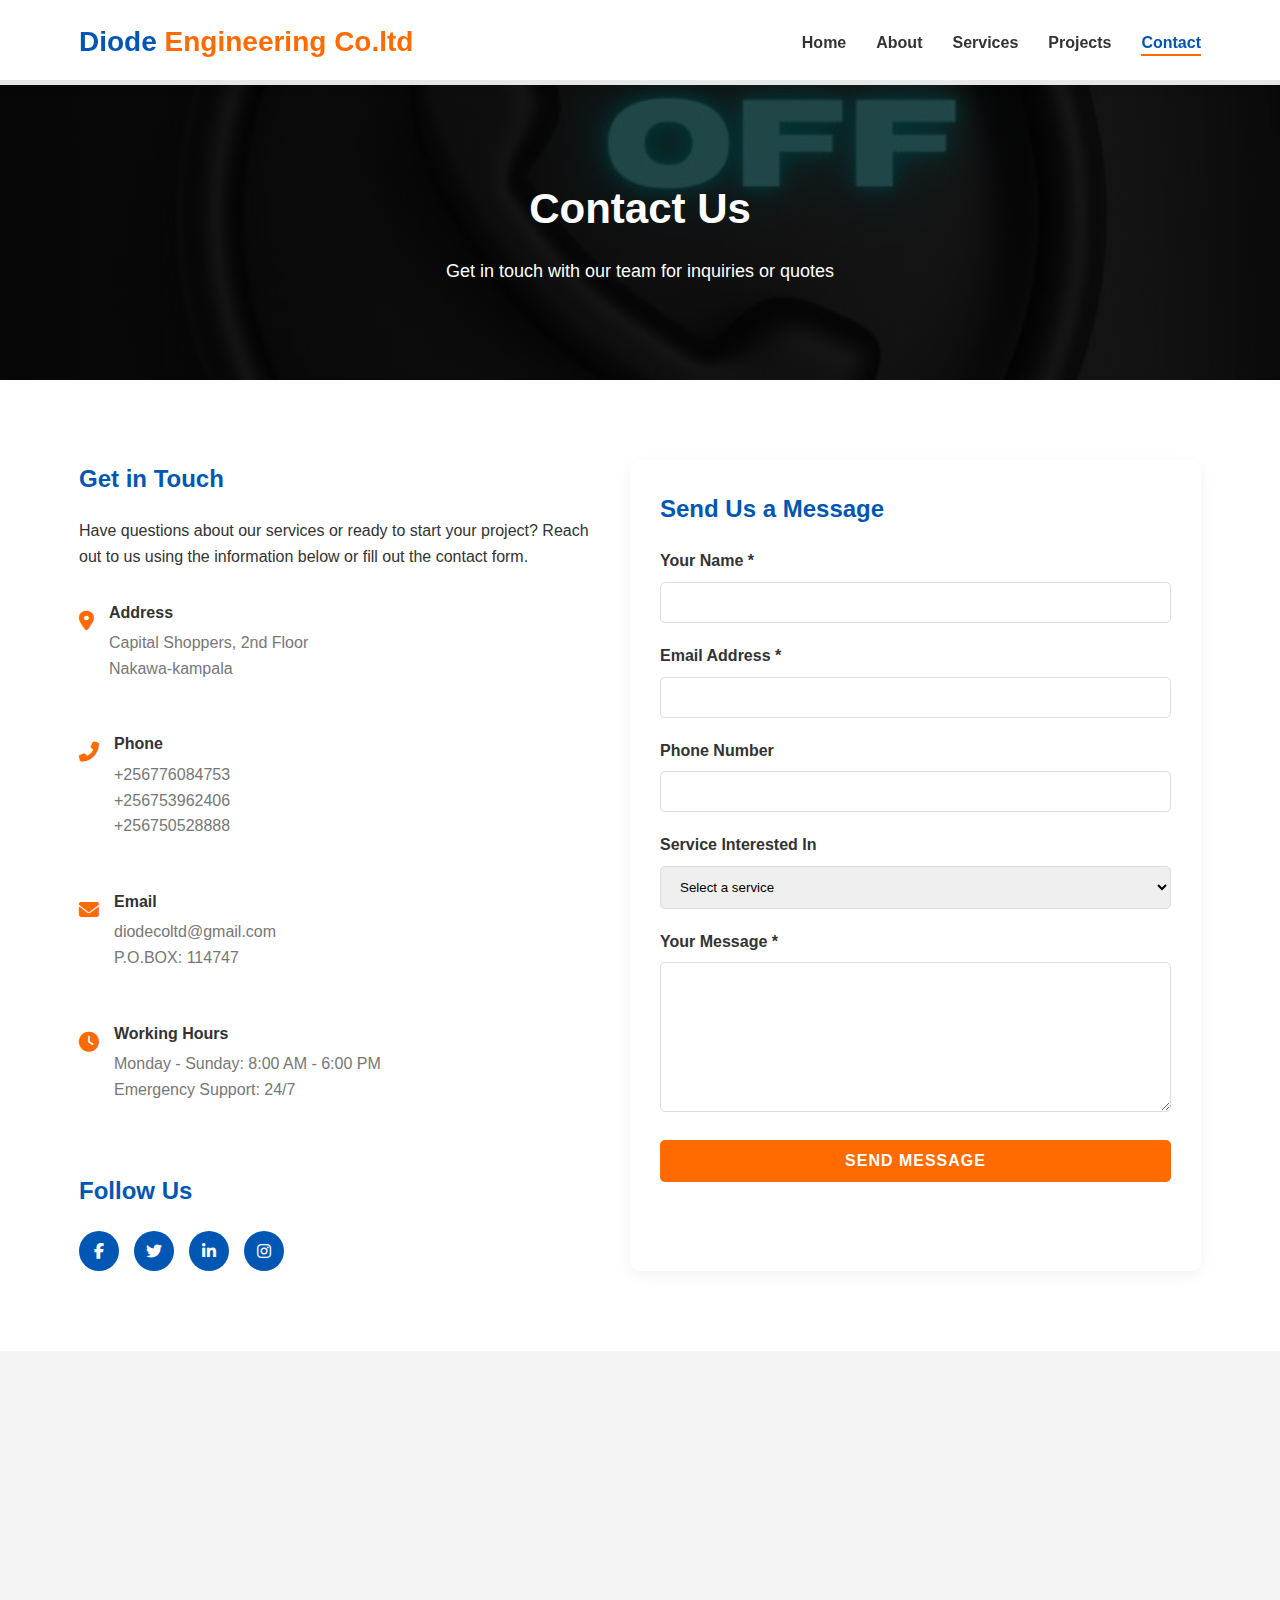
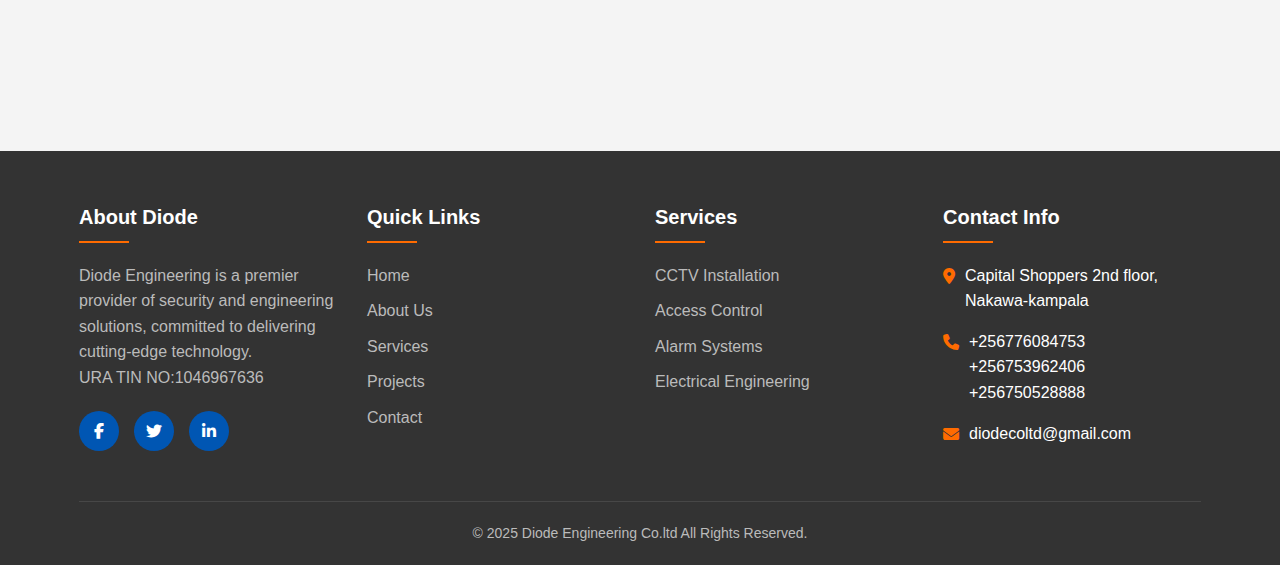
<file: diode-engineering/contact.html>
<!DOCTYPE html>
<html lang="en">
<head>
    <meta charset="UTF-8">
    <meta name="viewport" content="width=device-width, initial-scale=1.0">
    <title>Contact Us | Diode Engineering</title>
    <link rel="stylesheet" href="css/style.css">
    <link rel="stylesheet" href="https://cdnjs.cloudflare.com/ajax/libs/font-awesome/6.4.0/css/all.min.css">
</head>
<body>
    <!-- Header -->
    <header id="header">
        <div class="container header-container">
            <a href="index.html" class="logo">Diode<span> Engineering Co.ltd</span></a>
            <div class="mobile-menu-btn">
                <i class="fas fa-bars"></i>
            </div>
            <ul class="nav-links">
                <li><a href="index.html">Home</a></li>
                <li><a href="about.html">About</a></li>
                <li><a href="services.html">Services</a></li>
                <li><a href="projects.html">Projects</a></li>
                <li><a href="contact.html" class="active">Contact</a></li>
            </ul>
        </div>
    </header>

    <!-- Page Banner -->
    <section class="page-banner" style="background: linear-gradient(rgba(0, 0, 0, 0.7), rgba(0, 0, 0, 0.7)), url('images/whatsap.jpg') no-repeat center center/cover; height: 300px; display: flex; align-items: center; text-align: center; color: white;">
        <div class="container">
            <h1 style="font-size: 42px; margin-bottom: 15px;">Contact Us</h1>
            <p style="font-size: 18px;">Get in touch with our team for inquiries or quotes</p>
        </div>
    </section>

    <!-- Contact Section -->
    <section class="section">
        <div class="container">
            <div class="contact-container">
                <div class="contact-info">
                    <h3>Get in Touch</h3>
                    <p>Have questions about our services or ready to start your project? Reach out to us using the information below or fill out the contact form.</p>
                    
                    <div class="contact-details">
                        <div class="contact-item">
                            <div class="contact-icon">
                                <i class="fas fa-map-marker-alt"></i>
                            </div>
                            <div class="contact-text">
                                <h4>Address</h4>
                                <p>Capital Shoppers, 2nd Floor<br>Nakawa-kampala</p>
                            </div>
                        </div>
                        <div class="contact-item">
                            <div class="contact-icon">
                                <i class="fas fa-phone-alt"></i>
                            </div>
                            <div class="contact-text">
                                <h4>Phone</h4>
                                <p><a href="tel:+256776084753">+256776084753 <br>+256753962406 <br>+256750528888</a></p>
                                
                            </div>
                        </div>
                        <div class="contact-item">
                            <div class="contact-icon">
                                <i class="fas fa-envelope"></i>
                            </div>
                            <div class="contact-text">
                                <h4>Email</h4>
                                <p><a href="mailto:diodecoltd@gmail.com">diodecoltd@gmail.com</a> <br>P.O.BOX: 114747</p>
                            </div>
                        </div>
                        <div class="contact-item">
                            <div class="contact-icon">
                                <i class="fas fa-clock"></i>
                            </div>
                            <div class="contact-text">
                                <h4>Working Hours</h4>
                                <p>Monday - Sunday: 8:00 AM - 6:00 PM<br>Emergency Support: 24/7</p>
                            </div>
                        </div>
                    </div>
                    
                    <h3 style="margin-top: 40px;">Follow Us</h3>
                    <div class="social-links">
                        <a href="#"><i class="fab fa-facebook-f"></i></a>
                        <a href="#"><i class="fab fa-twitter"></i></a>
                        <a href="#"><i class="fab fa-linkedin-in"></i></a>
                        <a href="#"><i class="fab fa-instagram"></i></a>
                    </div>
                </div>
                
                <div class="contact-form">
                    <h3>Send Us a Message</h3>
                    <form id="contactForm">
                        <div class="form-group">
                            <label for="name">Your Name *</label>
                            <input type="text" id="name" class="form-control" required>
                        </div>
                        <div class="form-group">
                            <label for="email">Email Address *</label>
                            <input type="email" id="email" class="form-control" required>
                        </div>
                        <div class="form-group">
                            <label for="phone">Phone Number</label>
                            <input type="tel" id="phone" class="form-control">
                        </div>
                        <div class="form-group">
                            <label for="service">Service Interested In</label>
                            <select id="service" class="form-control">
                                <option value="">Select a service</option>
                                <option value="cctv">CCTV Installation</option>
                                <option value="access">Access Control</option>
                                <option value="alarm">Alarm Systems</option>
                                <option value="electrical">Electrical Engineering</option>
                                <option value="network">Network Solutions</option>
                                <option value="maintenance">System Maintenance</option>
                                <option value="other">Other</option>
                            </select>
                        </div>
                        <div class="form-group">
                            <label for="message">Your Message *</label>
                            <textarea id="message" class="form-control" required></textarea>
                        </div>
                        <button type="submit" class="btn btn-secondary" style="width: 100%;">Send Message</button>
                    </form>
                </div>
            </div>
        </div>
    </section>

    <!-- Map Section -->
    <section class="map-section" style="height: 400px; background: #f4f4f4;">
        <div class="container" style="height: 100%;">
            <iframe src="https://www.google.com/maps/embed?pb=!1m18!1m12!1m3!1d31917.994467564098!2d32.58324870174698!3d0.3369951735065782!2m3!1f0!2f0!3f0!3m2!1i1024!2i768!4f13.1!3m3!1m2!1s0x177dbbef6cdce08d%3A0x5c779a6edb208d86!2sCapital%20Shoppers%20Nakawa!5e0!3m2!1sen!2sug!4v1752658394634!5m2!1sen!2sug" width="100%" height="100%" style="border:0;" allowfullscreen="" loading="lazy" referrerpolicy="no-referrer-when-downgrade"></iframe>
        </div>
    </section>

    <!-- Footer -->
    <footer>
        <div class="container">
            <div class="footer-container">
                <div class="footer-col">
                    <h3>About Diode</h3>
                    <p>Diode Engineering is a premier provider of security and engineering solutions, committed to delivering cutting-edge technology. <br>URA TIN NO:1046967636</p>
                    <div class="social-links">
                        <a href="#"><i class="fab fa-facebook-f"></i></a>
                        <a href="#"><i class="fab fa-twitter"></i></a>
                        <a href="#"><i class="fab fa-linkedin-in"></i></a>
                    </div>
                </div>
                <div class="footer-col">
                    <h3>Quick Links</h3>
                    <ul class="footer-links">
                        <li><a href="index.html">Home</a></li>
                        <li><a href="about.html">About Us</a></li>
                        <li><a href="services.html">Services</a></li>
                        <li><a href="projects.html">Projects</a></li>
                        <li><a href="contact.html">Contact</a></li>
                    </ul>
                </div>
                <div class="footer-col">
                    <h3>Services</h3>
                    <ul class="footer-links">
                        <li><a href="services.html#cctv">CCTV Installation</a></li>
                        <li><a href="services.html#access">Access Control</a></li>
                        <li><a href="services.html#alarms">Alarm Systems</a></li>
                        <li><a href="services.html#electrical">Electrical Engineering</a></li>
                    </ul>
                </div>
                <div class="footer-col">
                    <h3>Contact Info</h3>
                    <ul class="footer-contact">
                        <li><i class="fas fa-map-marker-alt"></i> Capital Shoppers 2nd floor, Nakawa-kampala </li>
                      <li><i class="fas fa-phone"></i> +256776084753 <br>+256753962406 <br>+256750528888</li>
                        <li><i class="fas fa-envelope"></i> diodecoltd@gmail.com</li>
                    </ul>
                </div>
            </div>
            <div class="footer-bottom">
                <p>&copy; 2025 Diode Engineering Co.ltd All Rights Reserved.</p>
            </div>
        </div>
    </footer>

    <!-- Back to Top Button -->
    <div class="back-to-top">
        <i class="fas fa-arrow-up"></i>
    </div>

    <script src="js/main.js"></script>
</body>
</html>
</file>
<file: diode-engineering/css/style.css>
/* Global Styles */
:root {
    --primary-color: #0056b3;
    --secondary-color: #ff6b00;
    --dark-color: #333;
    --light-color: #f4f4f4;
    --white: #fff;
    --black: #000;
    --gray: #777;
    --transition: all 0.3s ease;
}

* {
    margin: 0;
    padding: 0;
    box-sizing: border-box;
}

body {
    font-family: 'Segoe UI', Tahoma, Geneva, Verdana, sans-serif;
    line-height: 1.6;
    color: var(--dark-color);
    overflow-x: hidden;
}

a {
    text-decoration: none;
    color: var(--primary-color);
    transition: var(--transition);
}

ul {
    list-style: none;
}

img {
    max-width: 100%;
}

.container {
    width: 90%;
    max-width: 1200px;
    margin: 0 auto;
    padding: 0 15px;
}

.btn {
    display: inline-block;
    padding: 12px 30px;
    background: var(--primary-color);
    color: var(--white);
    border: none;
    border-radius: 5px;
    cursor: pointer;
    font-size: 16px;
    font-weight: 600;
    transition: var(--transition);
    text-transform: uppercase;
    letter-spacing: 1px;
}

.btn:hover {
    background: var(--secondary-color);
    transform: translateY(-3px);
    box-shadow: 0 5px 15px rgba(0, 0, 0, 0.1);
}

.btn-secondary {
    background: var(--secondary-color);
}

.btn-secondary:hover {
    background: var(--primary-color);
}

.section {
    padding: 80px 0;
}

.section-title {
    text-align: center;
    margin-bottom: 50px;
    position: relative;
}

.section-title h2 {
    font-size: 36px;
    color: var(--primary-color);
    margin-bottom: 15px;
    text-transform: uppercase;
}

.section-title p {
    color: var(--gray);
    max-width: 700px;
    margin: 0 auto;
}

.section-title::after {
    content: '';
    display: block;
    width: 80px;
    height: 4px;
    background: var(--secondary-color);
    margin: 20px auto;
}

/* Header & Navigation */
header {
    position: fixed;
    top: 0;
    left: 0;
    width: 100%;
    padding: 20px 0;
    z-index: 1000;
    transition: var(--transition);
    background: rgba(255, 255, 255, 0.9);
    box-shadow: 0 2px 10px rgba(0, 0, 0, 0.1);
}

header.scrolled {
    padding: 15px 0;
    background: rgba(255, 255, 255, 0.98);
}

.header-container {
    display: flex;
    justify-content: space-between;
    align-items: center;
}

.logo {
    font-size: 28px;
    font-weight: 700;
    color: var(--primary-color);
}

.logo span {
    color: var(--secondary-color);
}

.nav-links {
    display: flex;
}

.nav-links li {
    margin-left: 30px;
}

.nav-links a {
    color: var(--dark-color);
    font-weight: 600;
    position: relative;
}

.nav-links a::after {
    content: '';
    position: absolute;
    bottom: -5px;
    left: 0;
    width: 0;
    height: 2px;
    background: var(--secondary-color);
    transition: var(--transition);
}

.nav-links a:hover::after {
    width: 100%;
}

.nav-links a.active {
    color: var(--primary-color);
}

.nav-links a.active::after {
    width: 100%;
}

.mobile-menu-btn {
    display: none;
    font-size: 24px;
    cursor: pointer;
    color: var(--primary-color);
}

/* Hero Section */
.hero {
    height: 100vh;
    display: flex;
    align-items: center;
    background: linear-gradient(rgba(0, 0, 0, 0.7), rgba(0, 0, 0, 0.7)), url('../images/cct.jpg') no-repeat center center/cover;
    color: var(--white);
    text-align: center;
    position: relative;
    margin-top: 80px;
}

.hero-content {
    max-width: 800px;
    margin: 0 auto;
}

.hero h1 {
    font-size: 48px;
    margin-bottom: 20px;
    text-transform: uppercase;
}

.hero p {
    font-size: 20px;
    margin-bottom: 30px;
}

.hero-btns {
    display: flex;
    justify-content: center;
    gap: 20px;
}

.scroll-down {
    position: absolute;
    bottom: 30px;
    left: 50%;
    transform: translateX(-50%);
    color: var(--white);
    font-size: 24px;
    animation: bounce 2s infinite;
}

@keyframes bounce {
    0%, 20%, 50%, 80%, 100% {
        transform: translateY(0) translateX(-50%);
    }
    40% {
        transform: translateY(-20px) translateX(-50%);
    }
    60% {
        transform: translateY(-10px) translateX(-50%);
    }
}

/* Page Banner */
.page-banner {
    height: 300px;
    display: flex;
    align-items: center;
    text-align: center;
    color: var(--white);
    margin-top: 80px;
}

/* About Section */
.about-content {
    display: flex;
    flex-wrap: wrap;
    align-items: center;
    gap: 40px;
}

.about-img {
    flex: 1;
    min-width: 300px;
    border-radius: 10px;
    overflow: hidden;
    box-shadow: 0 10px 30px rgba(0, 0, 0, 0.1);
}

.about-text {
    flex: 1;
    min-width: 300px;
}

.about-text h2, .about-text h3 {
    font-size: 28px;
    margin-bottom: 20px;
    color: var(--primary-color);
}

.about-text p {
    margin-bottom: 15px;
}

.about-features {
    margin-top: 30px;
    display: grid;
    grid-template-columns: repeat(2, 1fr);
    gap: 20px;
}

.feature-item {
    display: flex;
    align-items: flex-start;
    gap: 15px;
}

.feature-icon {
    color: var(--secondary-color);
    font-size: 24px;
    margin-top: 5px;
}

/* Services Section */
.services-grid {
    display: grid;
    grid-template-columns: repeat(auto-fit, minmax(300px, 1fr));
    gap: 30px;
}

.service-card {
    background: var(--white);
    border-radius: 10px;
    overflow: hidden;
    box-shadow: 0 5px 15px rgba(0, 0, 0, 0.05);
    transition: var(--transition);
}

.service-card:hover {
    transform: translateY(-10px);
    box-shadow: 0 15px 30px rgba(0, 0, 0, 0.1);
}

.service-img {
    height: 200px;
    overflow: hidden;
}

.service-img img {
    width: 100%;
    height: 100%;
    object-fit: cover;
    transition: var(--transition);
}

.service-card:hover .service-img img {
    transform: scale(1.1);
}

.service-content {
    padding: 25px;
}

.service-content h3 {
    font-size: 22px;
    margin-bottom: 15px;
    color: var(--primary-color);
}

.service-content p {
    margin-bottom: 20px;
    color: var(--gray);
}

.service-detail-content {
    display: flex;
    flex-wrap: wrap;
    gap: 40px;
    align-items: center;
}

.service-detail-img {
    flex: 1;
    min-width: 300px;
    border-radius: 10px;
    overflow: hidden;
}

.service-detail-text {
    flex: 1;
    min-width: 300px;
}

.service-detail-text h3 {
    font-size: 28px;
    margin-bottom: 20px;
    color: var(--primary-color);
}

/* Projects Section */
.projects-filter {
    display: flex;
    justify-content: center;
    flex-wrap: wrap;
    gap: 10px;
    margin-bottom: 40px;
}

.filter-btn {
    padding: 8px 20px;
    background: var(--white);
    border: 1px solid #ddd;
    border-radius: 30px;
    cursor: pointer;
    transition: var(--transition);
}

.filter-btn.active, .filter-btn:hover {
    background: var(--primary-color);
    color: var(--white);
    border-color: var(--primary-color);
}

.projects-grid {
    display: grid;
    grid-template-columns: repeat(auto-fill, minmax(350px, 1fr));
    gap: 25px;
}

.project-card {
    position: relative;
    border-radius: 10px;
    overflow: hidden;
    box-shadow: 0 5px 15px rgba(0, 0, 0, 0.1);
}

.project-img {
    height: 250px;
}

.project-img img {
    width: 100%;
    height: 100%;
    object-fit: cover;
}

.project-overlay {
    position: absolute;
    top: 0;
    left: 0;
    width: 100%;
    height: 100%;
    background: rgba(0, 86, 179, 0.9);
    display: flex;
    flex-direction: column;
    justify-content: center;
    align-items: center;
    opacity: 0;
    transition: var(--transition);
}

.project-card:hover .project-overlay {
    opacity: 1;
}

.project-overlay h3 {
    color: var(--white);
    font-size: 22px;
    margin-bottom: 10px;
    transform: translateY(20px);
    transition: var(--transition);
}

.project-card:hover .project-overlay h3 {
    transform: translateY(0);
}

.project-overlay p {
    color: var(--white);
    margin-bottom: 20px;
    transform: translateY(20px);
    transition: var(--transition);
    transition-delay: 0.1s;
}

.project-card:hover .project-overlay p {
    transform: translateY(0);
}

/* Testimonials Section */
.testimonials-slider {
    max-width: 800px;
    margin: 0 auto;
    position: relative;
}

.testimonial-item {
    background: var(--light-color);
    padding: 30px;
    border-radius: 10px;
    text-align: center;
    box-shadow: 0 5px 15px rgba(0, 0, 0, 0.05);
    display: none;
}

.testimonial-item.active {
    display: block;
}

.client-img {
    width: 80px;
    height: 80px;
    border-radius: 50%;
    margin: 0 auto 20px;
    overflow: hidden;
    border: 3px solid var(--secondary-color);
}

.client-img img {
    width: 100%;
    height: 100%;
    object-fit: cover;
}

.client-rating {
    color: var(--secondary-color);
    margin-bottom: 15px;
}

.client-quote {
    font-style: italic;
    margin-bottom: 20px;
    color: var(--gray);
}

.client-info h4 {
    color: var(--primary-color);
    margin-bottom: 5px;
}

.client-info p {
    color: var(--gray);
    font-size: 14px;
}

.slider-nav {
    display: flex;
    justify-content: center;
    margin-top: 30px;
    gap: 10px;
}

.slider-dot {
    width: 12px;
    height: 12px;
    border-radius: 50%;
    background: #ddd;
    cursor: pointer;
    transition: var(--transition);
}

.slider-dot.active {
    background: var(--primary-color);
}

/* Contact Section */
.contact-container {
    display: flex;
    flex-wrap: wrap;
    gap: 40px;
}

.contact-info {
    flex: 1;
    min-width: 300px;
}

.contact-info h3 {
    font-size: 24px;
    margin-bottom: 20px;
    color: var(--primary-color);
}

.contact-info p {
    margin-bottom: 30px;
}

.contact-details {
    margin-bottom: 30px;
}

.contact-item {
    display: flex;
    align-items: flex-start;
    margin-bottom: 20px;
    gap: 15px;
}

.contact-icon {
    color: var(--secondary-color);
    font-size: 20px;
    margin-top: 5px;
}

.contact-text h4 {
    margin-bottom: 5px;
}

.contact-text p, .contact-text a {
    color: var(--gray);
}

.social-links {
    display: flex;
    gap: 15px;
}

.social-links a {
    display: flex;
    align-items: center;
    justify-content: center;
    width: 40px;
    height: 40px;
    border-radius: 50%;
    background: var(--primary-color);
    color: var(--white);
    transition: var(--transition);
}

.social-links a:hover {
    background: var(--secondary-color);
    transform: translateY(-5px);
}

.contact-form {
    flex: 1;
    min-width: 300px;
    background: var(--white);
    padding: 30px;
    border-radius: 10px;
    box-shadow: 0 5px 15px rgba(0, 0, 0, 0.05);
}

.contact-form h3 {
    font-size: 24px;
    margin-bottom: 20px;
    color: var(--primary-color);
}

.form-group {
    margin-bottom: 20px;
}

.form-group label {
    display: block;
    margin-bottom: 8px;
    font-weight: 600;
}

.form-control {
    width: 100%;
    padding: 12px 15px;
    border: 1px solid #ddd;
    border-radius: 5px;
    font-family: inherit;
    transition: var(--transition);
}

.form-control:focus {
    outline: none;
    border-color: var(--primary-color);
    box-shadow: 0 0 0 3px rgba(0, 86, 179, 0.1);
}

textarea.form-control {
    min-height: 150px;
    resize: vertical;
}

/* Footer */
footer {
    background: var(--dark-color);
    color: var(--white);
    padding: 50px 0 20px;
}

.footer-container {
    display: grid;
    grid-template-columns: repeat(auto-fit, minmax(250px, 1fr));
    gap: 30px;
    margin-bottom: 40px;
}

.footer-col h3 {
    font-size: 20px;
    margin-bottom: 20px;
    position: relative;
    padding-bottom: 10px;
}

.footer-col h3::after {
    content: '';
    position: absolute;
    bottom: 0;
    left: 0;
    width: 50px;
    height: 2px;
    background: var(--secondary-color);
}

.footer-col p {
    margin-bottom: 20px;
    color: #bbb;
}

.footer-links li {
    margin-bottom: 10px;
}

.footer-links a {
    color: #bbb;
    transition: var(--transition);
}

.footer-links a:hover {
    color: var(--secondary-color);
    padding-left: 5px;
}

.footer-contact li {
    margin-bottom: 15px;
    display: flex;
    align-items: flex-start;
    gap: 10px;
}

.footer-contact i {
    color: var(--secondary-color);
    margin-top: 5px;
}

.footer-bottom {
    text-align: center;
    padding-top: 20px;
    border-top: 1px solid rgba(255, 255, 255, 0.1);
    color: #bbb;
    font-size: 14px;
}

/* Back to Top Button */
.back-to-top {
    position: fixed;
    bottom: 30px;
    right: 30px;
    width: 50px;
    height: 50px;
    background: var(--primary-color);
    color: var(--white);
    border-radius: 50%;
    display: flex;
    align-items: center;
    justify-content: center;
    font-size: 20px;
    cursor: pointer;
    opacity: 0;
    visibility: hidden;
    transition: var(--transition);
    z-index: 999;
}

.back-to-top.active {
    opacity: 1;
    visibility: visible;
}

.back-to-top:hover {
    background: var(--secondary-color);
}

/* Responsive Styles */
@media (max-width: 992px) {
    .section-title h2 {
        font-size: 32px;
    }

    .hero h1 {
        font-size: 42px;
    }
}

@media (max-width: 768px) {
    .mobile-menu-btn {
        display: block;
    }

    .nav-links {
        position: fixed;
        top: 80px;
        left: -100%;
        width: 100%;
        height: calc(100vh - 80px);
        background: var(--white);
        flex-direction: column;
        align-items: center;
        padding: 40px 0;
        transition: var(--transition);
        box-shadow: 0 10px 20px rgba(0, 0, 0, 0.1);
    }

    .nav-links.active {
        left: 0;
    }

    .nav-links li {
        margin: 15px 0;
    }

    .hero {
        margin-top: 80px;
        height: calc(100vh - 80px);
    }

    .hero h1 {
        font-size: 36px;
    }

    .hero p {
        font-size: 18px;
    }

    .hero-btns {
        flex-direction: column;
        gap: 15px;
    }

    .btn {
        width: 100%;
    }

    .section {
        padding: 60px 0;
    }

    .about-features {
        grid-template-columns: 1fr;
    }

    .projects-grid {
        grid-template-columns: 1fr;
    }

    .service-detail-content {
        flex-direction: column;
    }
}

@media (max-width: 576px) {
    .section-title h2 {
        font-size: 28px;
    }

    .hero h1 {
        font-size: 30px;
    }

    .hero p {
        font-size: 16px;
    }

    .about-img, .about-text {
        min-width: 100%;
    }

    .page-banner h1 {
        font-size: 32px;
    }
}
</file>
